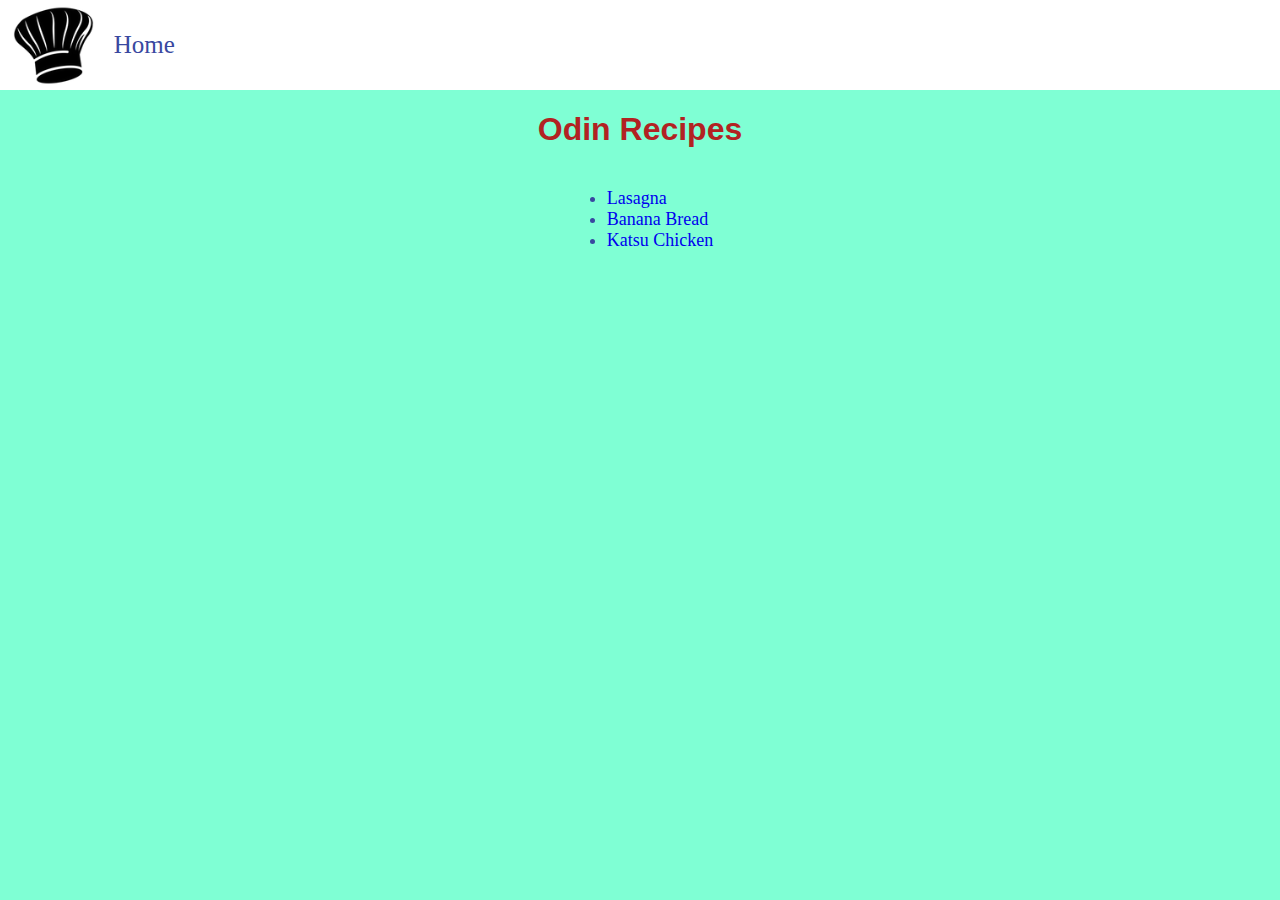
<file: index.html>
<!DOCTYPE = html>
<html lang="en">
    <head>
        <meta charset="UTF-8">
        <title>Odin Recipe</title>
        <link rel="stylesheet" href="styles.css">
    </head>

    <body>
        <div class="header">
            <div class="logo-stack">
                <a class=logo" href="./index.html">
                 <img class="logo" src="./images/chefhat.png" width="auto" height="90%">
                </a>
                <a class="logo-text" href="./index.html">
                 <p class="logo-text">Home</p>
                </a>
            </div>
        </div>
        <div class="main">
        <h1>Odin Recipes</h1>
            <ul>
                <li><a href="./recipes/lasagna.html">Lasagna</a></li>
                <li><a href="./recipes/banana_bread.html">Banana Bread</a></li>
                <li><a href="./recipes/katsu_chicken.html">Katsu Chicken</a></li>
            </ul>
        </div>
    </body>
</html>
</file>
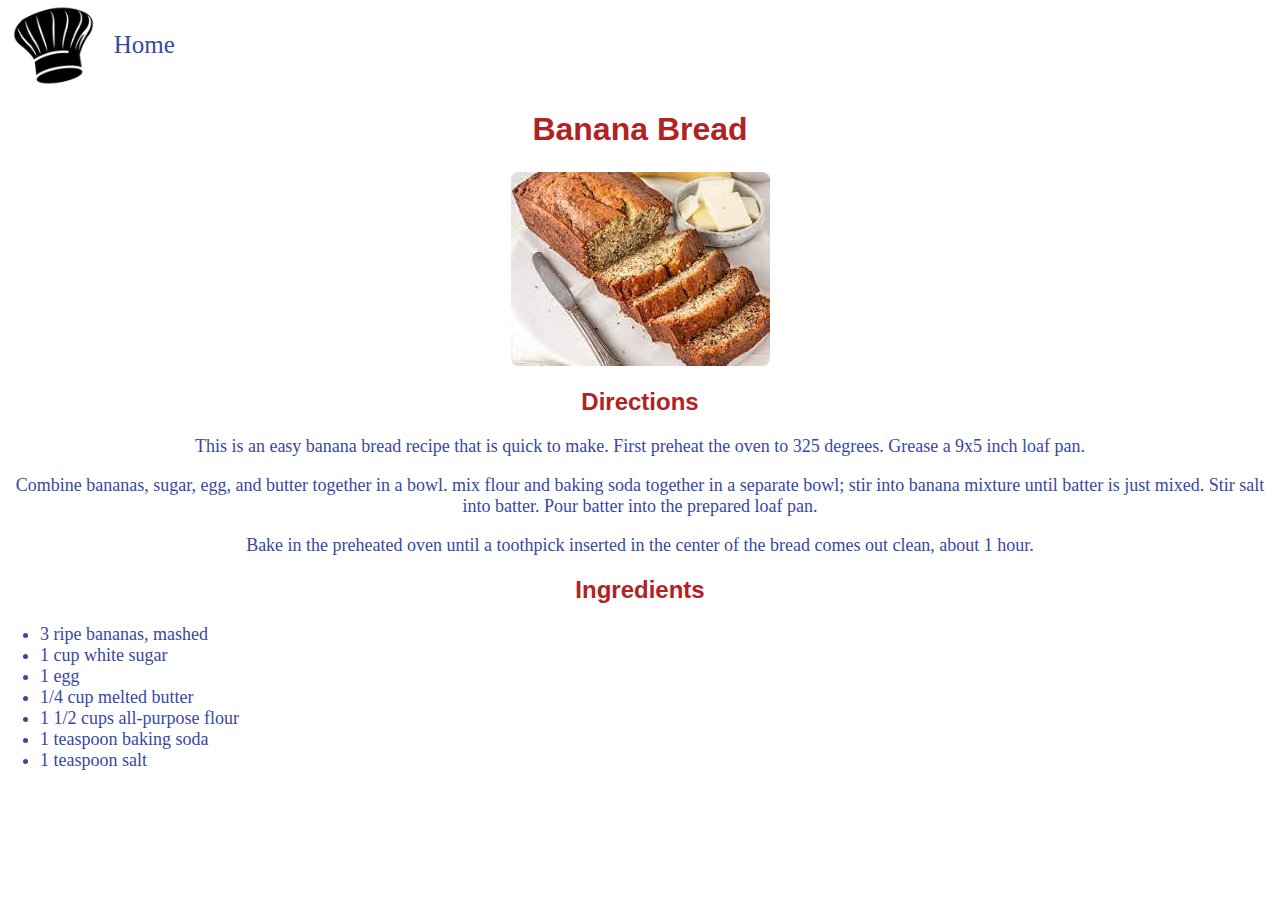
<file: recipes/banana_bread.html>
<!DOCTYPE = html>
<html lang="en">
    <head>
        <meta charset="UTF-8">
        <title>Banana Bread</title>
        <link rel="stylesheet" href="../styles.css">
    </head>

    <body>
        <div class="header">
            <div class="logo-stack">
                <a class=logo" href="../index.html">
                 <img class="logo" src="../images/chefhat.png" width="auto" height="90%">
                </a>
                <a class="logo-text" href="../index.html">
                 <p class="logo-text">Home</p>
                </a>
            </div>
        </div>
        <h1>Banana Bread</h1>
        <div class="layer1">
            <img src="../images/banana_bread.jpeg" alt="Banana Bread" class="center picture">
        </div>
        <h2>Directions</h2>
        <p>This is an easy banana bread recipe that is quick to make. First preheat
            the oven to 325 degrees. Grease a 9x5 inch loaf pan.
        </p>
        <p>Combine bananas, sugar, egg, and butter together in a bowl. mix flour and
            baking soda together in a separate bowl; stir into banana mixture until batter
            is just mixed. Stir salt into batter. Pour batter into the prepared loaf pan.
        </p>
        <p>Bake in the preheated oven until a toothpick inserted in the center of the 
            bread comes out clean, about 1 hour.
        </p>
        <h2>Ingredients</h2>
        <ul>
            <li>3 ripe bananas, mashed</li>
            <li>1 cup white sugar</li>
            <li>1 egg</li>
            <li>1/4 cup melted butter</li>
            <li>1 1/2 cups all-purpose flour</li>
            <li>1 teaspoon baking soda</li>
            <li>1 teaspoon salt</li>
        </ul>
    </body>
</html>
</file>
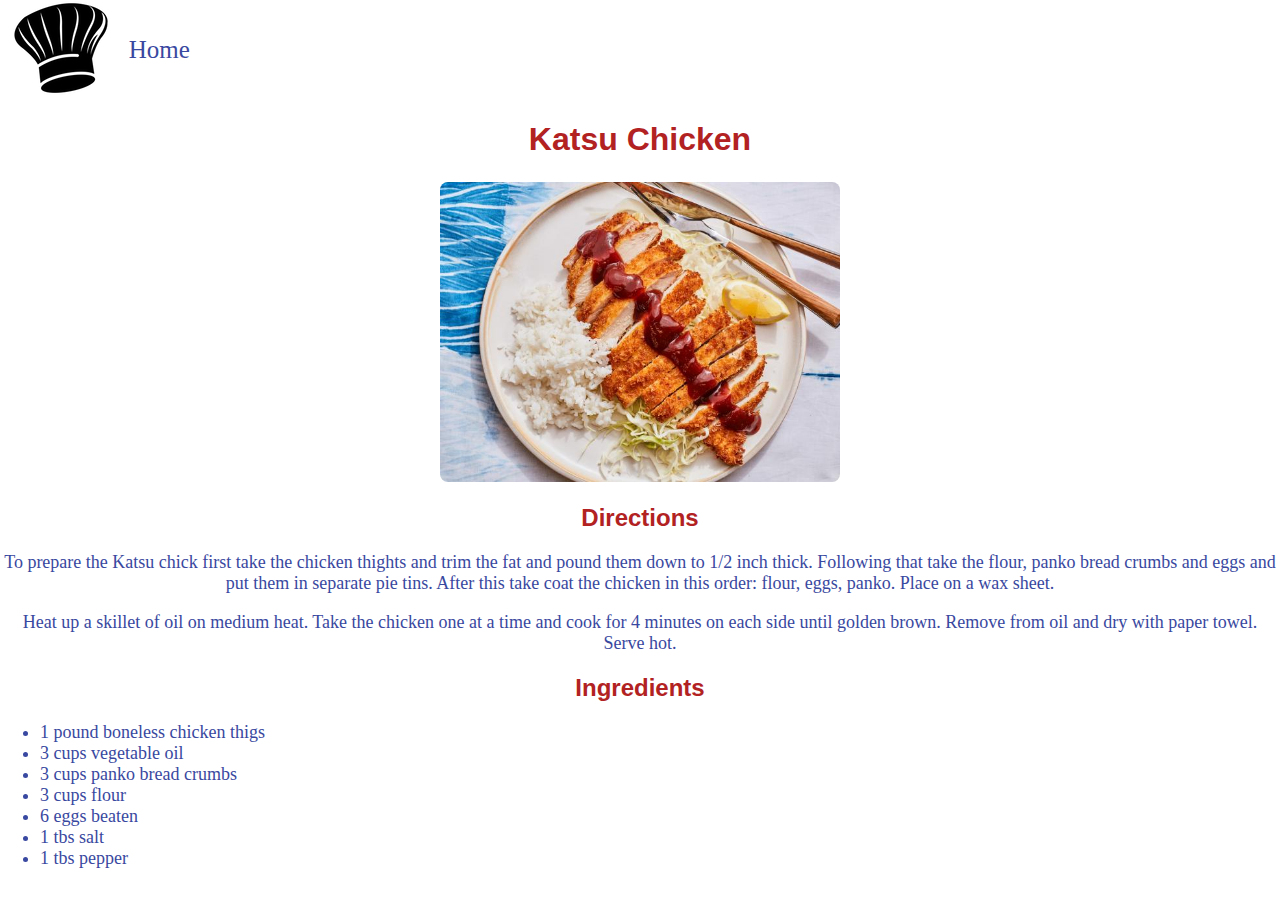
<file: recipes/katsu_chicken.html>
<!DOCTYPE html>
<html lang="en">
    <head>
        <meta charset="UTF-8">
        <title>Katsu Chicken</title>
        <link rel="stylesheet" href="../styles.css">
    </head>

    <body>
        <div class="header">
            <div class="logo-stack">
                <a class=logo" href="../index.html">
                 <img class="logo" src="../images/chefhat.png" width="auto" height="90%">
                </a>
                <a class="logo-text" href="../index.html">
                 <p class="logo-text">Home</p>
                </a>
            </div>
        </div>
        <h1>Katsu Chicken</h1>
            <div class="layer1">
                <img src="../images/katsu_chicken.jpeg" alt="Katsu Chicken" class="center picture">
            </div>
        <h2>Directions</h2>
        <p>To prepare the Katsu chick first take the chicken thights and trim the fat and pound
            them down to 1/2 inch thick. Following that take the flour, panko bread crumbs and eggs
            and put them in separate pie tins. After this take coat the chicken in this order: flour,
             eggs, panko. Place on a wax sheet.
        </p>
        <p>Heat up a skillet of oil on medium heat. Take the chicken one at a time and cook for 4 
            minutes on each side until golden brown. Remove from oil and dry with paper towel. 
            Serve hot.
        </p>
        <h2>Ingredients</h2>
            <ul>
                <li>1 pound boneless chicken thigs</li>
                <li>3 cups vegetable oil</li>
                <li>3 cups panko bread crumbs</li>
                <li>3 cups flour</li>
                <li>6 eggs beaten</li>
                <li>1 tbs salt</li>
                <li>1 tbs pepper</li>
            </ul>
    </body>
</html>
</file>
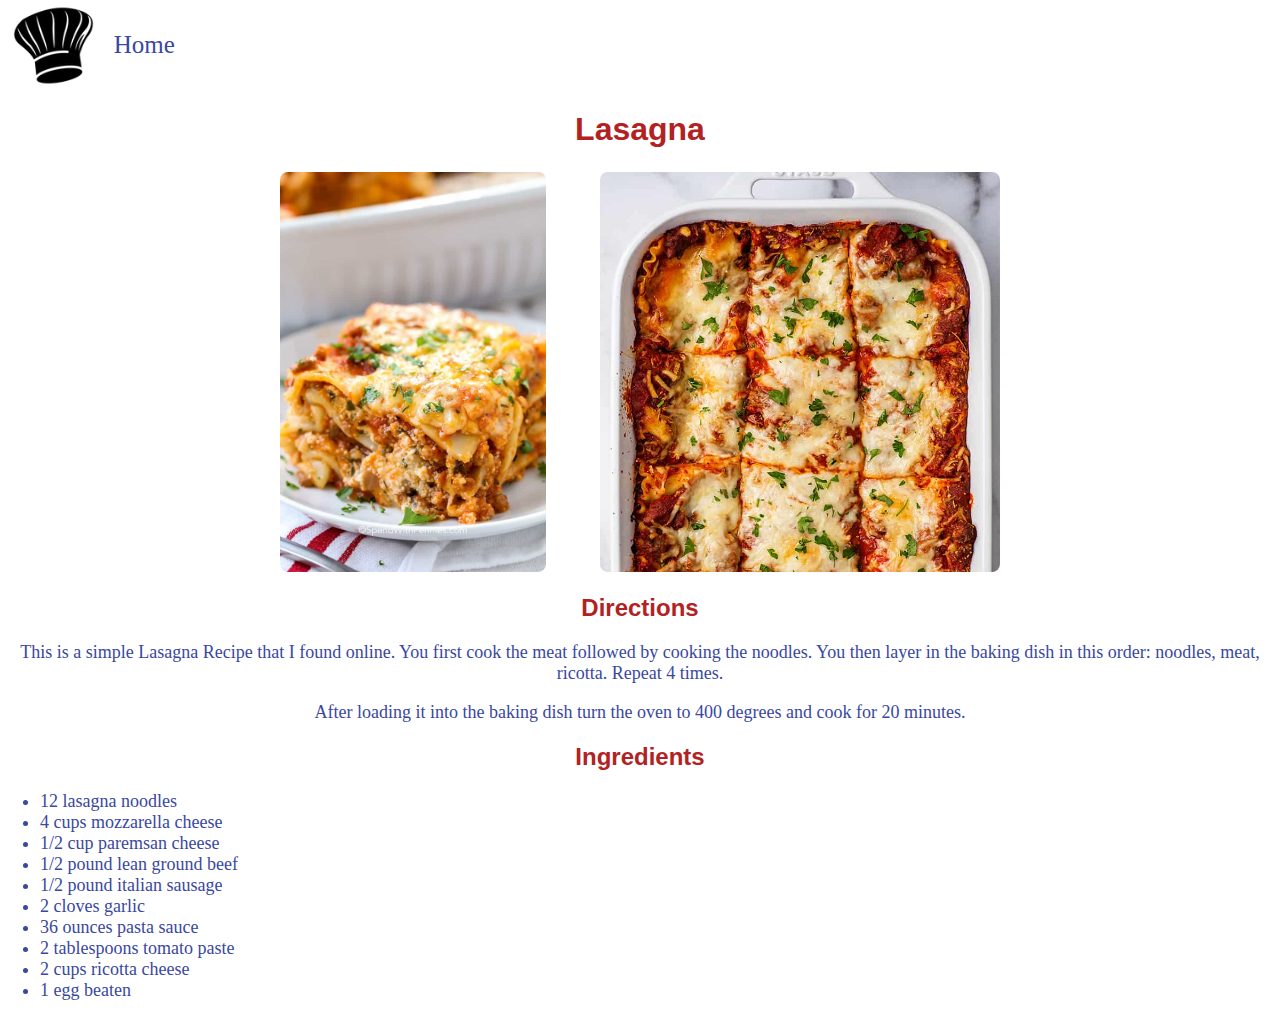
<file: recipes/lasagna.html>
<!DOCTYPE = html>
<html lang="en">
    <head>
        <meta charset="UTF-8">
        <title>Lasagna</title>
        <link rel="stylesheet" href="../styles.css">
    </head>

    <body>
        <div class="header">
            <div class="logo-stack">
                <a class=logo" href="../index.html">
                 <img class="logo" src="../images/chefhat.png" width="auto" height="90%">
                </a>
                <a class="logo-text" href="../index.html">
                 <p class="logo-text">Home</p>
                </a>
            </div>
        </div>
        <h1>Lasagna</h1>
            <div class="layer1">
               <img src="../images/lasagna.jpg" alt="Lasagna" class="center picture">
               <img src="../images/lasagna2.jpg" alt="Lasagna 2" class="center picture">
            </div>
        <h2>Directions</h2>
        <p>This is a simple Lasagna Recipe that I found online. You first cook the meat followed
            by cooking the noodles. You then layer in the baking dish in this order: noodles,
            meat, ricotta. Repeat 4 times.
        </p>
        <p>After loading it into the baking dish turn the oven to 400 degrees and cook for 20 minutes.
        </p>
        <h2>Ingredients</h2>
        <ul>
            <li>12 lasagna noodles</li>
            <li>4 cups mozzarella cheese</li>
            <li>1/2 cup paremsan cheese</li>
            <li>1/2 pound lean ground beef</li>
            <li>1/2 pound italian sausage</li>
            <li>2 cloves garlic</li>
            <li>36 ounces pasta sauce</li>
            <li>2 tablespoons tomato paste</li>
            <li>2 cups ricotta cheese</li>
            <li>1 egg beaten</li>
        </ul>


    </body>
</html>
</file>
<file: styles.css>
body {
    margin: 0;

}

a {
    text-decoration: none;
    margin: 0;
}

ul,
p {
    font-size: 18px;
    color: rgb(57, 72, 160);
}


h2 {
    font-size: 24px;
    font-weight: bolder;
}

h1,
h2 {
    display: flex;
    justify-content: center;
    font-family: 'Helvetica', serif;
    text-align: center;
    color: firebrick;
}


p {
    text-align: center;
}

.layer1 {
    display: flex;
    flex-direction: row;
    justify-content: center;
    align-items: center;
    gap: 50px;
}

.picture {
    border: 2px solid white;
    border-radius: 10px;
    max-width: 400px;
    max-height: 400px;
}

.header {
    display: flex;
    height: 10%;
    background-color: white;
}

.main {
    display: flex;
    align-items: center;
    flex-direction: column;
    background-color: aquamarine;
    height: 90%;
    width: 100%;
}

.logo {
    width: auto;
    margin: 0;
}

.logo-stack {
    padding-left: 1%;
    display: flex;
    flex-direction: row;
    justify-content: center;
    gap: 20px;
    align-items: center;

}

.logo-text {
    margin: 0;
    font-size: 25px;

}
</file>
